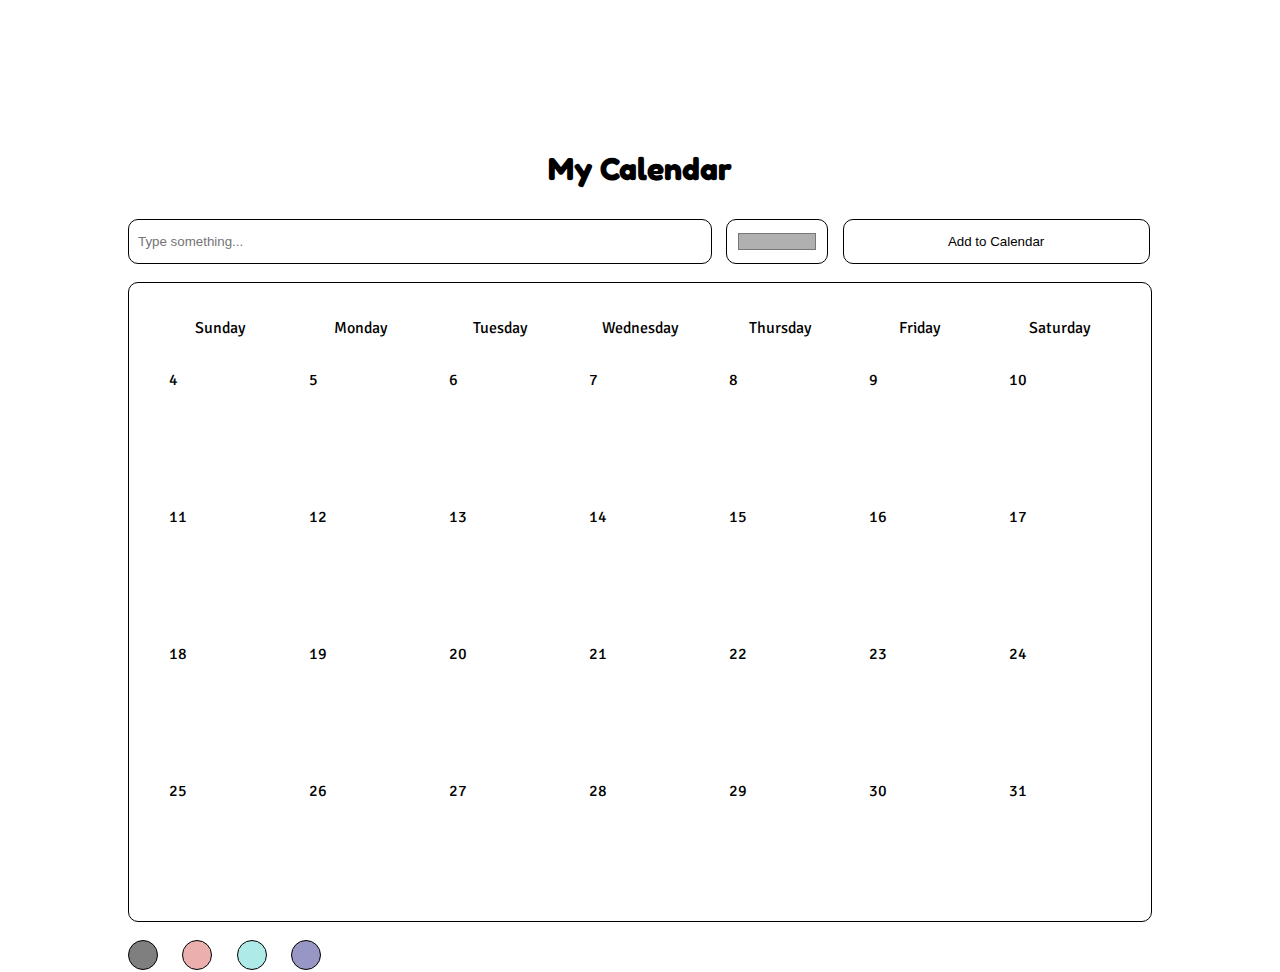
<file: Documents/course/web/109-1-Web-Hackathon01/index.html>
<!DOCTYPE html>
<html>
    <head>
        <title>My Calendar</title>
        <meta http-equiv="Content-Type" content="text/html; charset=utf-8">
        <link rel="stylesheet" type="text/css" media="screen" href="style.css"/>
        <link href="https://fonts.googleapis.com/css2?family=Fredoka+One&family=Signika:wght@300;400&display=swap" rel="stylesheet">
    </head>

    <body class="Theme-black">
        <h1>My Calendar</h1>
        <div>
            <input type="text" placeholder="Type something..." id="cal-input"></input>
            <input type="color" id="cal-color"></input>
            <button id="cal-button">Add to Calendar</button>
        </div>
        <div>
            <table id='Cal-main'>
                <tr class="Cal-title-row">
                  <td>Sunday</td>
                  <td>Monday</td>
                  <td>Tuesday</td>
                  <td>Wednesday</td>
                  <td>Thursday</td>
                  <td>Friday</td>
                  <td>Saturday</td>
                </tr>
                <tr class="Cal-content-row">
                  <td class='date'>4</td>
                  <td class='date'>5</td>
                  <td class='date'>6</td>
                  <td class='date'>7</td>
                  <td class='date'>8</td>
                  <td class='date'>9</td>
                  <td class='date'>10</td>
                </tr>
                <tr class="Cal-content-row">
                    <td class='date'>11</td>
                    <td class='date'>12</td>
                    <td class='date'>13</td>
                    <td class='date'>14</td>
                    <td class='date'>15</td>
                    <td class='date'>16</td>
                    <td class='date'>17</td>
                </tr>
                <tr class="Cal-content-row">
                    <td class='date'>18</td>
                    <td class='date'>19</td>
                    <td class='date'>20</td>
                    <td class='date'>21</td>
                    <td class='date'>22</td>
                    <td class='date'>23</td>
                    <td class='date'>24</td>
                </tr>
                <tr class="Cal-content-row">
                    <td class='date'>25</td>
                    <td class='date'>26</td>
                    <td class='date'>27</td>
                    <td class='date'>28</td>
                    <td class='date'>29</td>
                    <td class='date'>30</td>
                    <td class='date'>31</td>
                </tr>
              </table>
        </div>
        <div>
            <button class="ChooseTheme" id="Theme-black"></button>
            <button class="ChooseTheme" id="Theme-red"></button>
            <button class="ChooseTheme" id="Theme-blue"></button>
            <button class="ChooseTheme" id="Theme-purple"></button>
        </div>
        <script src="main.js"></script>
    </body>
</html>
</file>
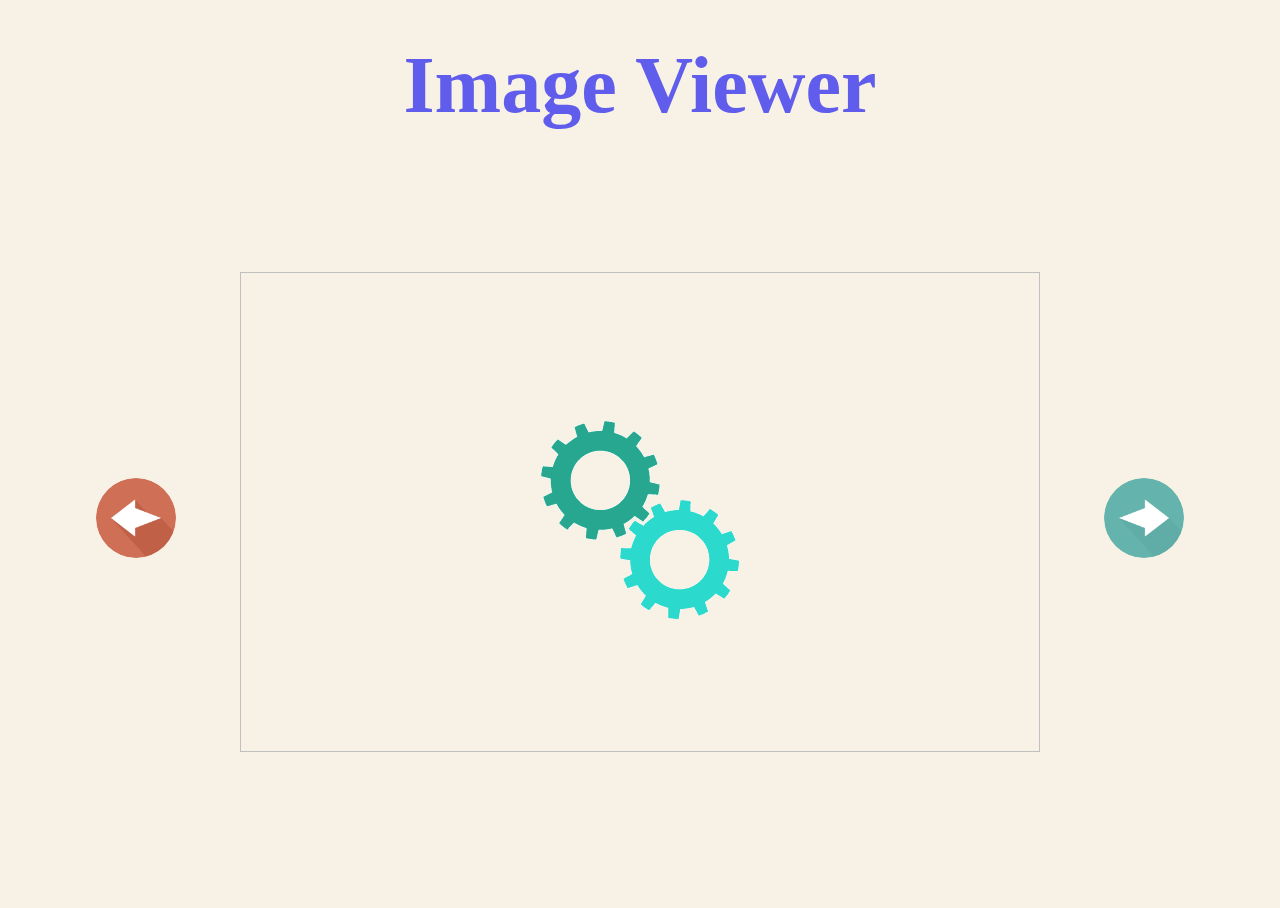
<file: Documents/course/web/hw1-b06902044/own/index.html>
<!DOCTYPE html>
<html>
    <head>
        <title>Image Viewer</title>
        <link
            rel="stylesheet"
            type="text/css"
            media="screen"
            href="styles.css"
        />
    </head>
    <body>
        <!-- Try to implement an HTML that looks like the reference example:
        ./images/screenshot.png  -->
        <!-- Please use the class names and IDs as defined in styles.css
         so that the outlook can be the same as the reference. -->

        <div class = "image-viewer__container">
            <div class = "image-viewer__title"> Image Viewer </div>
            <div class = "image-viewer__main">
                <div class = "image-viewer__button">
                    <img src = "./images/back.png" id = "previous">
                </div>
                <div class = "image-viewer__display">
                    <img id = "display">
                    <div class = "image-viewer__display-source-wrapper">
                        <span> <a id = "url"> </a> <span>
                    </div>
                </div>
                <div class = "image-viewer__button">
                    <img src = "./images/next.png" id = "next">
                </div>
            </div>
        </div>
        <script src="main.js"></script>

    </body>
</html>
</file>
<file: Documents/course/web/109-1-Web-Hackathon01/style.css>
* {
    box-sizing: border-box;
}
body, html {
    padding: 0;
    margin: 0;
}
body{
    padding: 10%;
    height: 100vh;
    background: linear-gradient(rgba(var(--bg-0), 1), rgba(var(--bg-1), 1));
}
table {
    table-layout: fixed ;
}
body > h1{
    font-family: 'Fredoka One', cursive;
    text-align: center;
    color: var(--main);
}
#cal-input, #cal-color, #cal-button{
    height: 5vh;
    display: inline-block;
    border: 1px solid var(--main);
    border-radius: 10px;
    padding: 1vh;
    margin: 1vh 0 2vh 0;
    vertical-align: top;
    color: var(--main);
    background: none;
}
#cal-input{ 
    width: 57%;
}
#cal-color{
    width: 10%;
    margin-left: 1%;
    margin-right: 1%;
}
#cal-button{
    width: 30%;
}
#cal-button:hover{
    background: var(--hover);
}
#Cal-main {
    position: relative;
    width: 100%;
    border: 1px solid var(--main);
    border-radius: 10px;
    padding: 2%;
    color: var(--main);
    font-family: 'Signika', sans-serif;
}
.Cal-title-row > * {
    height: 5vh;
    text-align: center;
}
.Cal-content-row > * {
    height: 15vh;
    padding: 2vh;
} 

.date{
    text-align: top;
    vertical-align: top;
}

/*****************Themes*****************/
.Theme-black {
    --main: black;
    --box: black;
    --text: white;
    --hover: rgba(0, 0, 0, 0.103);
    --bg-0: 255,255,255;
    --bg-1: 255,255,255;
}

.Theme-red {
    --main: rgb(255, 255, 255);
    --box: rgba(255, 255, 255, 0.486);
    --text: rgb(215,96,93);
    --hover: rgba(255, 255, 255, 0.267);
    --bg-0: 215,96,93;
    --bg-1: 255,230,123;
}

.Theme-blue {
    --main: rgb(26, 32, 112);
    --box: rgba(49, 52, 99, 0.932);
    --text: rgb(168, 212, 210);
    --hover: rgba(136, 202, 156, 0.541);
    --bg-0: 93,215,209;
    --bg-1: 255,230,123;
}

.Theme-purple {
    --main: rgb(255, 255, 255);
    --box: rgba(255, 255, 255, 0.486);
    --text: rgb(49,46,140);
    --hover: rgba(255, 255, 255, 0.267);
    --bg-0: 49,46,140;
    --bg-1: 255,177,123;
}

.ChooseTheme{
    width: 30px;
    height: 30px;
    border-radius: 50%;
    border: 1px solid var(--main);
    margin: 2vh 2% 0 0; 
}

#Theme-black { background-color: rgba(0, 0, 0, 0.5); }
#Theme-red{ background-color:rgba(215, 95, 93, 0.5); }
#Theme-blue{ background-color: rgba(93, 215, 209, 0.5); }
#Theme-purple{ background-color: rgba(49,46,140, 0.5); }

.date:hover{
    background-color: rgba(0, 0, 0, 0.103)
}

.highlight{
    background-color: #000000
}
</file>
<file: Documents/course/web/hw1-b06902044/own/styles.css>
html,
body {
	height: 100%;
	overflow: hidden;
	box-sizing: border-box;
	background: #f8f1e5;
}

.image-viewer__container {
	height: 100%;
	display: flex;
	flex-direction: column;
	align-items: center;
	justify-content: space-evenly;
}

.image-viewer__title {
	font-size: 5rem;
	font-weight: 600;
	color: #615dec;
	margin: 0;
	margin-top: 2rem;
}

.image-viewer__main {
	display: flex;
	flex-direction: row;
	justify-content: space-between;
	align-items: center;
	margin: auto;
}

.image-viewer__button {
	display: inline;
	background: none;
	border: none;
	border-radius: 50%;
}

.image-viewer__button img {
	width: 80px;
	height: 80px;
	border: 1px solid transparent;
	border-radius: 50%;
	cursor: pointer;
}

.image-viewer__button img:hover {
	border: 1px solid black;
	border-radius: 50%;
}

.image-viewer__button:focus {
	outline: none;
}

.image-viewer__display {
	position: relative;
	padding: 15px;
	margin: 3rem;
	max-width: 80rem;
	display: flex;
	flex-direction: column;
	flex-wrap: wrap;
	align-items: center;
	font-size: 0.6rem;
    background: transparent url('./images/loading.gif') center no-repeat;
}

.image-viewer__display-source-wrapper {
	position: absolute;
	font-size: 12px;
	left: 50%;
	margin-right: 50%;
	transform: translate(-50%, -50%);
	min-width: 100em;
	text-align: center;
	bottom: 0;
}

#display {
	object-fit: contain;
	width: 50rem;
	height: 30rem;
	margin-bottom: 1rem;
}

#source {
	display: inline;
	color: black;
}

.disabled {
	opacity: 0.2;
}

.disabled:hover {
	border-color: transparent !important;
	cursor: not-allowed;
}
</file>
